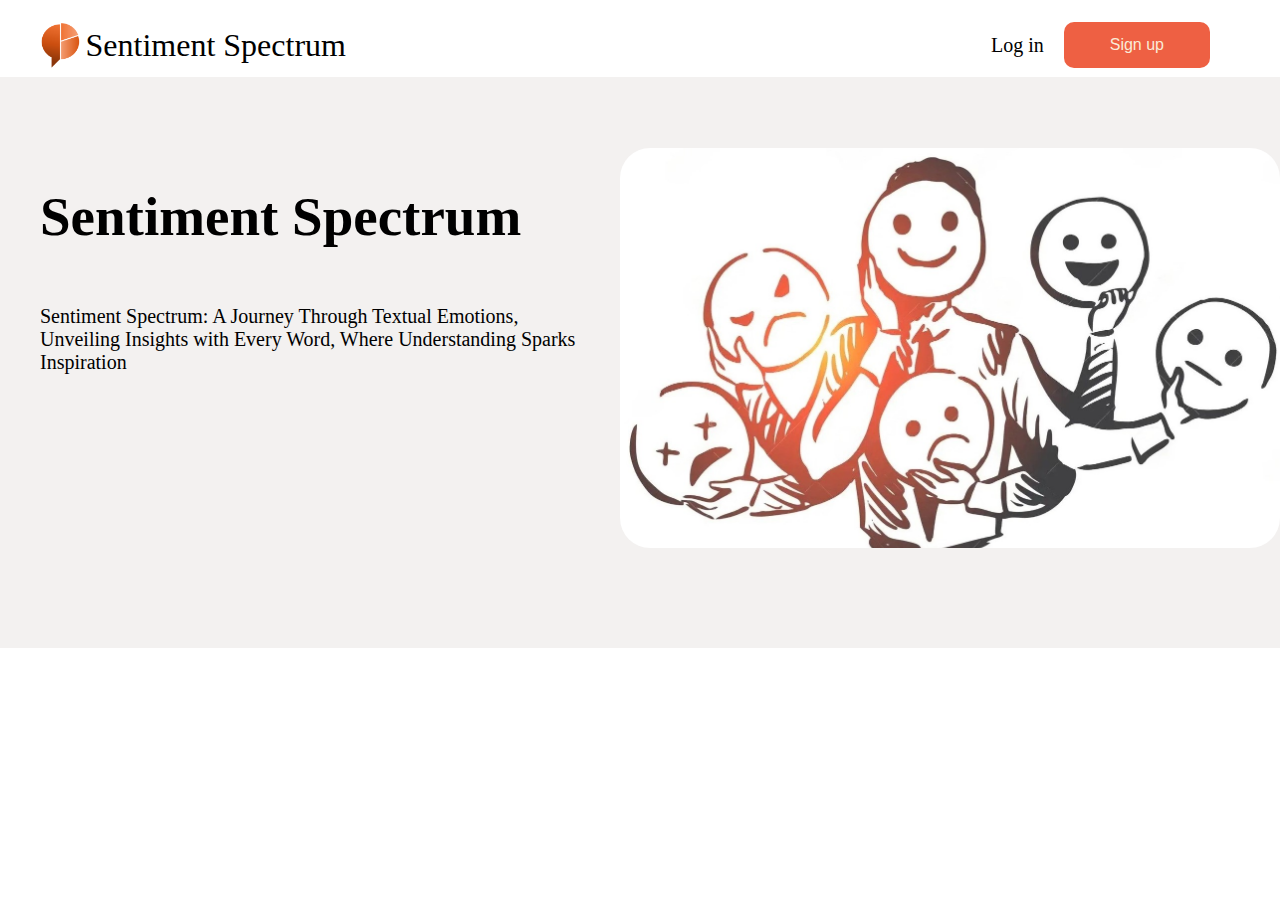
<file: index.html>
<!DOCTYPE html>
<html lang="en">
<head>
    <meta charset="UTF-8">
    <meta name="viewport" content="width=device-width, initial-scale=1.0">
    <link rel="preconnect" href="https://fonts.googleapis.com">
    <link rel="preconnect" href="https://fonts.gstatic.com" crossorigin>
    <link href="https://fonts.googleapis.com/css2?family=Merriweather:wght@700&display=swap" rel="stylesheet">
    <link href="https://fonts.googleapis.com/css2?family=Ubuntu:wght@500&display=swap" rel="stylesheet">
    <title>Sentiment analyzer</title>
    <link rel="stylesheet" href="styles.css">
</head>
<body>
    <div class="main">
        <div id="header">
            <div class="logo">
                <img src="Untitled.png" alt="logo">
                Sentiment Spectrum
            </div>
           <div class="login">
            <a href="login.html"><h4>Log in</h4></a>
              
            <a href="sign up.html">
              <input type="button"  id="btn" value="Sign up">
            </a>
            <!-- <button id="btn">Sign up</button> -->
           </div>
        </div > 
        <div class="content">
            <div class="name">
                <h1>Sentiment Spectrum</h1>
                <p>Sentiment Spectrum: A Journey Through Textual Emotions, Unveiling Insights with Every Word, Where Understanding Sparks Inspiration</p>
            </div>
            <div class="image">
            </div>
        </div>
    </div>
    
</body>
</html>
</file>
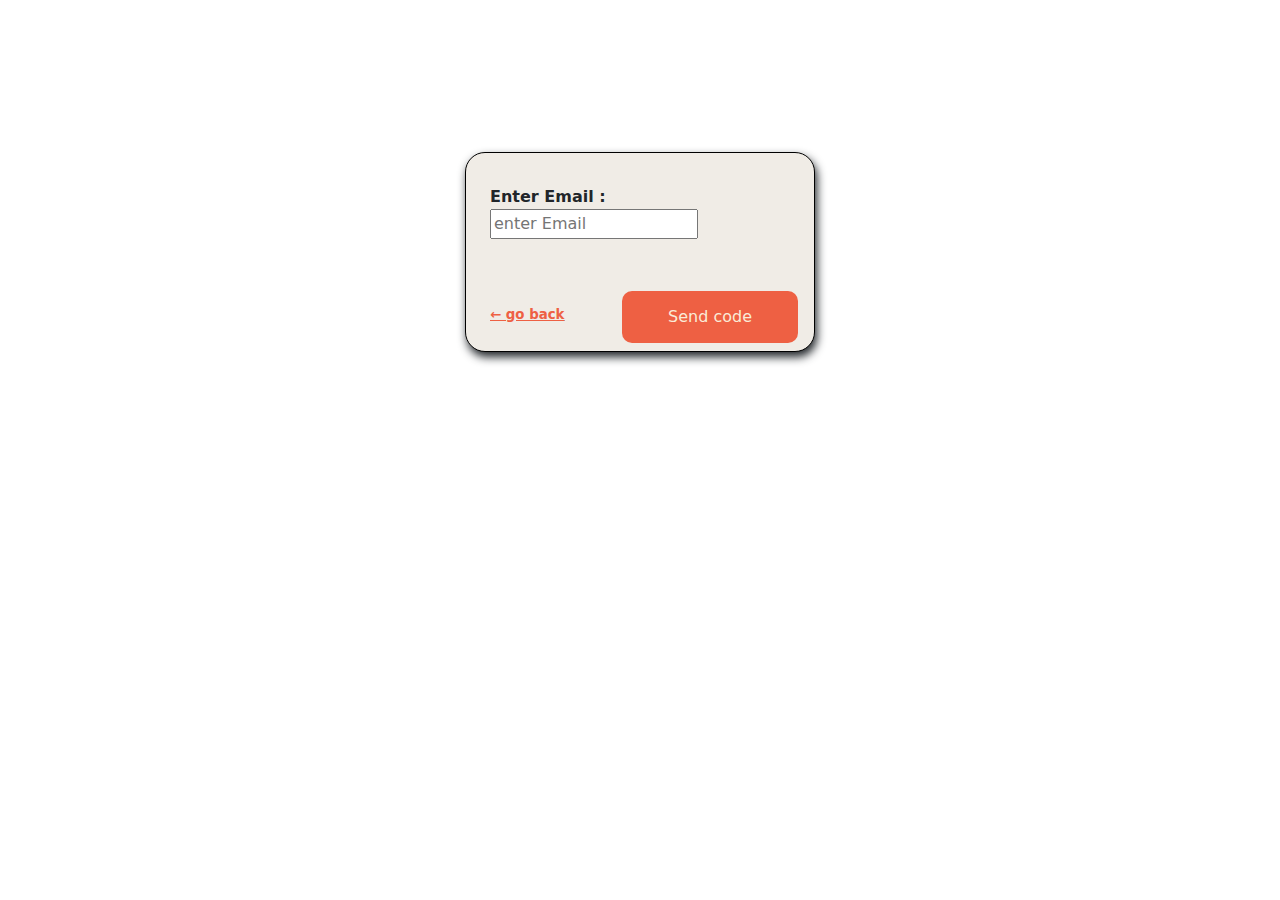
<file: forget.html>
<!DOCTYPE html>
<html lang="en">
<head>
    <meta charset="UTF-8">
    <meta name="viewport" content="width=device-width, initial-scale=1.0">

            <link rel="preconnect" href="https://fonts.googleapis.com">
            <link rel="preconnect" href="https://fonts.gstatic.com" crossorigin>
            <link href="https://fonts.googleapis.com/css2?family=Merriweather:wght@700&display=swap" rel="stylesheet">
            <link href="https://fonts.googleapis.com/css2?family=Ubuntu:wght@500&display=swap" rel="stylesheet">
            <link rel="stylesheet" href="https://cdn.jsdelivr.net/npm/bootstrap@5.3.2/dist/css/bootstrap.min.css">
            <link rel="stylesheet" href="styles4.css">
            <title>Sentiment analysis</title>
        </head>
        <body>
            
            <div class="main">
               <div class="div1">
                <form id="signupForm">
                    <label for="usern"><b>Enter Email :</b> </label>
                    <input type="text" placeholder="enter Email" id="usern">
                    <br><br>
                
                    <div class="tab">
                        <a href="index.html"><p><b>&larr; go back</b></p></a>
                        <div class="div2">
                            <a >
                                <input type="button" class="btn btn-primary" id="btn"  value="Send code" onclick="signup()">
                            </a>
                            <!-- <button class="btn btn-primary" id="btn" onclick="signup()">Sign up</button> -->
                        </div>
                    </div>
                </form>
               </div>
            </div>

            <script src="https://cdn.jsdelivr.net/npm/bootstrap@5.3.2/dist/js/bootstrap.bundle.min.js"></script>
    </body>
</html>
</file>
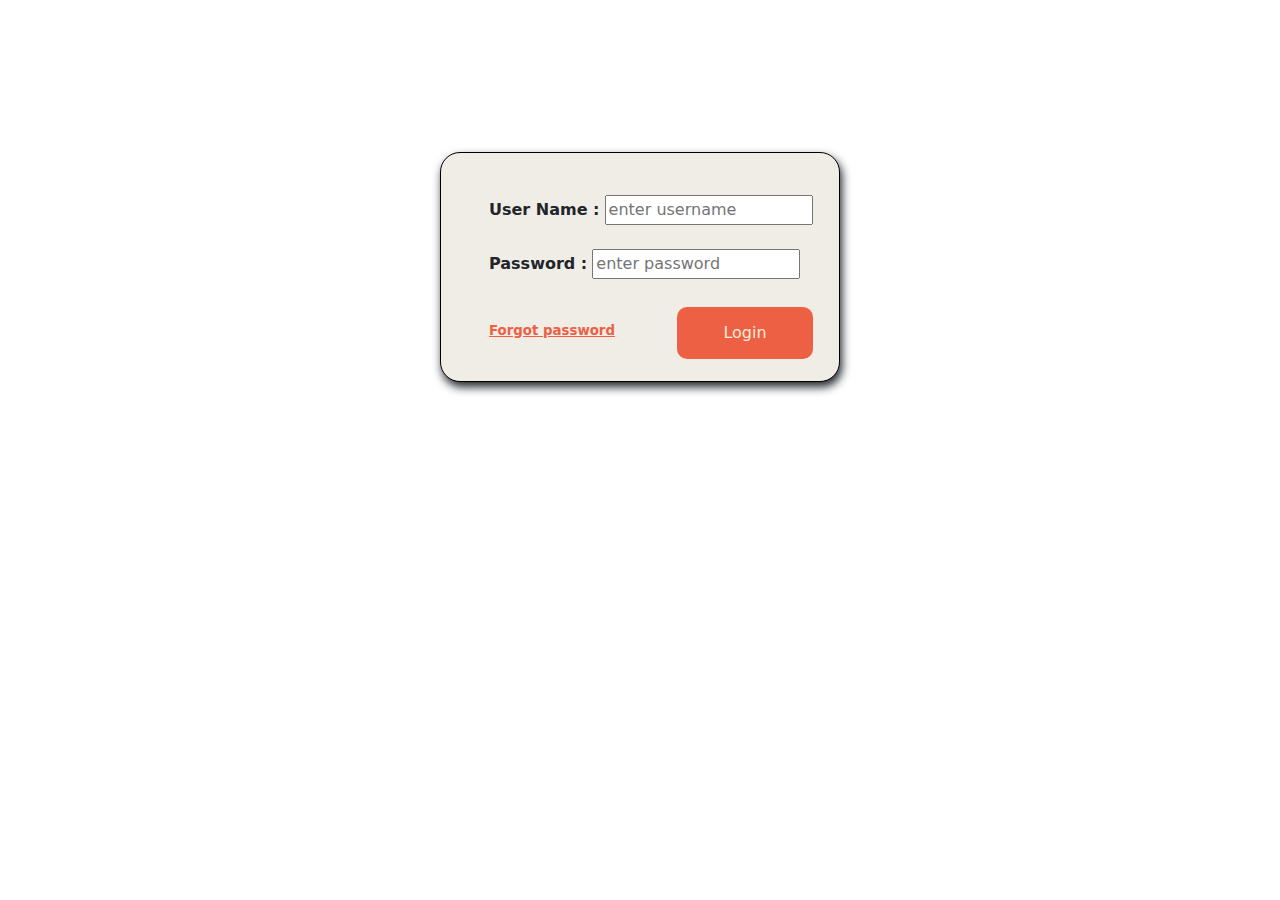
<file: login.html>
<!DOCTYPE html>
<html lang="en">
<head>
    <meta charset="UTF-8">
    <meta name="viewport" content="width=device-width, initial-scale=1.0">
    
    <link rel="preconnect" href="https://fonts.googleapis.com">
    <link rel="preconnect" href="https://fonts.gstatic.com" crossorigin>
    <link href="https://fonts.googleapis.com/css2?family=Merriweather:wght@700&display=swap" rel="stylesheet">
    <link href="https://fonts.googleapis.com/css2?family=Ubuntu:wght@500&display=swap" rel="stylesheet">

    <link rel="stylesheet" href="https://cdn.jsdelivr.net/npm/bootstrap@5.3.2/dist/css/bootstrap.min.css">
    <link rel="stylesheet" href="styles1.css">
    <title>Sentiment Analysis</title>
</head>
<body>
    <div class="main">
       <div class="div1">
        <form id="loginForm">
            <div class="form">
                <label for="usern"><b>User Name :</b> </label>
                <input type="text" placeholder="enter username" id="usern">
                <br><br>
                <label for="password"><b>Password :</b> </label>
                <input type="password" placeholder="enter password" id="password">
                <div class="tab">
                    <a href="forget.html"><p><b>Forgot password</b></p></a>
                    <div class="div2">
                        <a >
                        <input type="button" class="btn btn-primary" id="btn" value="Login" onclick="login()">
                        </a>
                        <!-- <a href="index2.html">
                        <input type="button" class="btn btn-primary" id="btn" value="Sign up">
                        </a> -->
                    </div>
                </div>
            </div>
        </form>
       </div>
    </div>
    
    <script src="https://cdn.jsdelivr.net/npm/bootstrap@5.3.2/dist/js/bootstrap.bundle.min.js"></script>
    <script src="loginscript.js"></script>
</body>
</html>
</file>
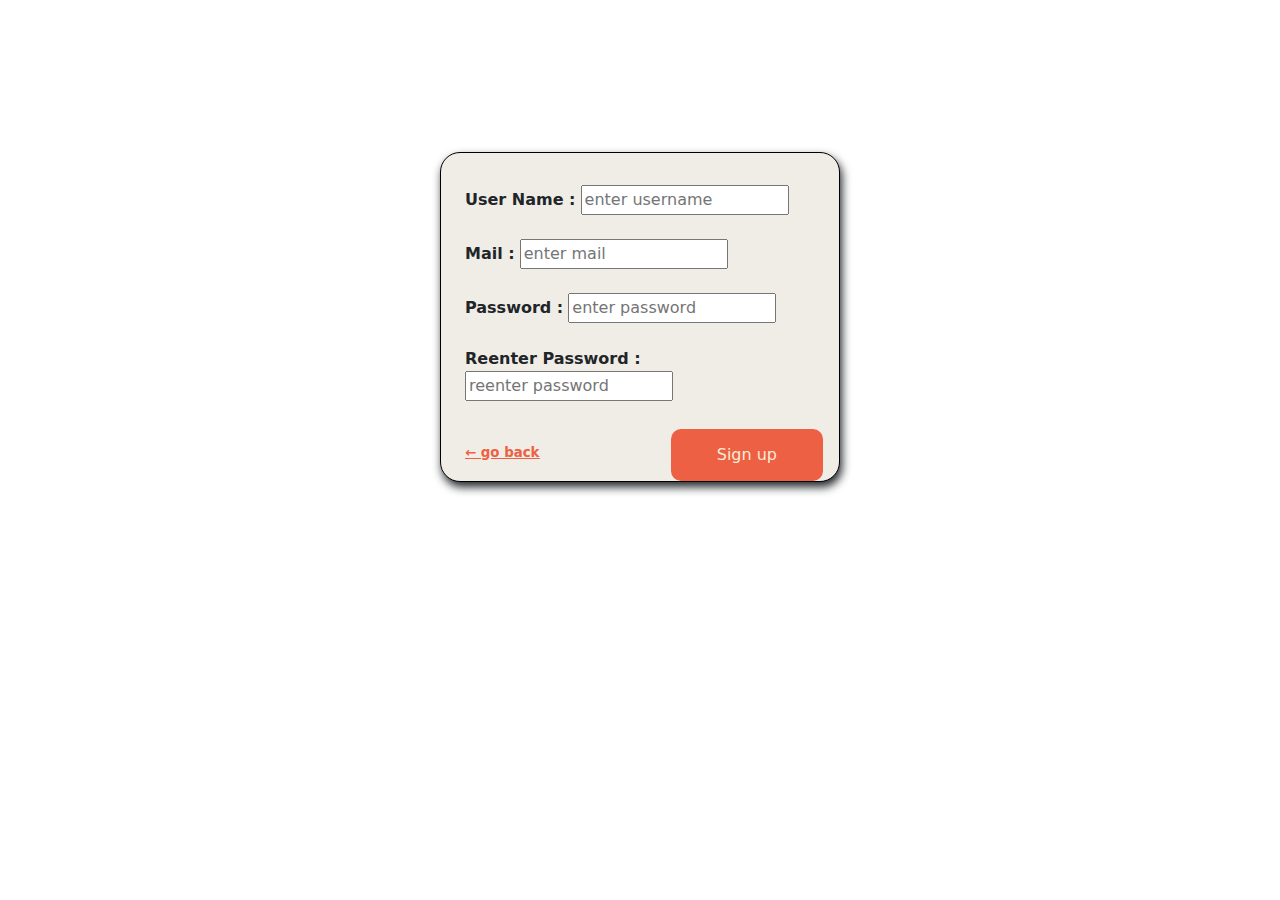
<file: sign up.html>
<!DOCTYPE html>
<html lang="en">
<head>
    <meta charset="UTF-8">
    <meta name="viewport" content="width=device-width, initial-scale=1.0">

            <link rel="preconnect" href="https://fonts.googleapis.com">
            <link rel="preconnect" href="https://fonts.gstatic.com" crossorigin>
            <link href="https://fonts.googleapis.com/css2?family=Merriweather:wght@700&display=swap" rel="stylesheet">
            <link href="https://fonts.googleapis.com/css2?family=Ubuntu:wght@500&display=swap" rel="stylesheet">
            <link rel="stylesheet" href="https://cdn.jsdelivr.net/npm/bootstrap@5.3.2/dist/css/bootstrap.min.css">
            <link rel="stylesheet" href="styles2.css">
            <title>Sentiment analysis</title>
        </head>
        <body>
            
            <div class="main">
               <div class="div1">
                <form id="signupForm">
                    <label for="usern"><b>User Name :</b> </label>
                    <input type="text" placeholder="enter username" id="usern">
                    <br><br>
                    <label for="usermail"><b>Mail :</b> </label>
                    <input type=" email " placeholder="enter mail" id="usermail">
                    <br><br>
                    <label for="password"><b>Password :</b> </label>
                    <input type="password" placeholder="enter password" id="password"><br><br>
                    <label for="repassword"><b>Reenter Password :</b> </label>
                    <input type="password" placeholder="reenter password" id="repassword">
                    <div class="tab">
                        <a href="index.html"><p><b>&larr; go back</b></p></a>
                        <div class="div2">
                            <a >
                                <input type="button" class="btn btn-primary" id="btn"  value="Sign up" onclick="signup()">
                            </a>
                            <!-- <button class="btn btn-primary" id="btn" onclick="signup()">Sign up</button> -->
                        </div>
                    </div>
                </form>
               </div>
            </div>
            <script src="scripts.js"></script>
            <script src="https://cdn.jsdelivr.net/npm/bootstrap@5.3.2/dist/js/bootstrap.bundle.min.js"></script>
    </body>
</html>
</file>
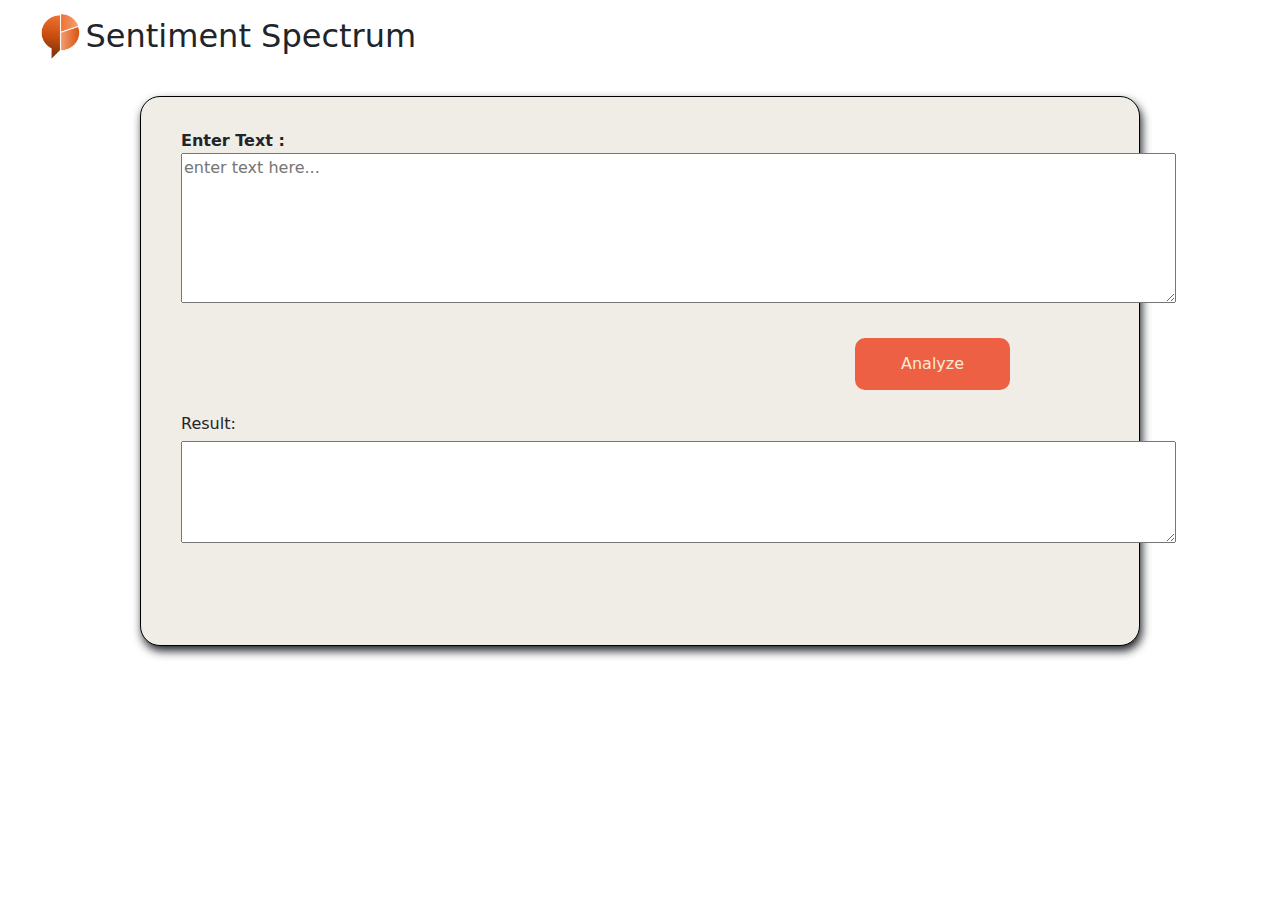
<file: welcome.html>
<!DOCTYPE html>
<html lang="en">
<head>
    <meta charset="UTF-8">
    <meta name="viewport" content="width=device-width, initial-scale=1.0">

            <link rel="preconnect" href="https://fonts.googleapis.com">
            <link rel="preconnect" href="https://fonts.gstatic.com" crossorigin>
            <link href="https://fonts.googleapis.com/css2?family=Merriweather:wght@700&display=swap" rel="stylesheet">
            <link href="https://fonts.googleapis.com/css2?family=Ubuntu:wght@500&display=swap" rel="stylesheet">
            <link rel="stylesheet" href="https://cdn.jsdelivr.net/npm/bootstrap@5.3.2/dist/css/bootstrap.min.css">
            <link rel="stylesheet" href="styles3.css">
            <title>Sentiment analysis</title>
        </head>
        <body>
            
            <div class="main">
                <div id="header">
                    <div class="logo">
                        <img src="Untitled.png" alt="logo">
                        Sentiment Spectrum
                    </div>
                
                </div > 
               <div class="div1">
                <form id="signupForm">
                    <label for="usern"><b>Enter Text :</b> <br></label>
                    <div>
                        <textarea id="textarea input" name="feedback" rows="6" cols="120" placeholder="enter text here..."></textarea>
                    </div>
                     
                    <div class="tab">
            
                        <div class="div2">
                            <a >
                                <input type="button" class="btn btn-primary" id="btn"  value="Analyze" onclick="getEmotionalStatus()">
                            </a>
                            <!-- <button class="btn btn-primary" id="btn" onclick="signup()">Sign up</button> -->
                        </div>
                    </div>
                    <br>
                    <div>
                        <h6>Result:</h6>
                        <textarea id="textarea output" name="feedback" rows="4" cols="120" placeholder=""></textarea>
                    </div>
               </div>
            </div>
            <script src="codescript2.js"></script>
            <script src="https://cdn.jsdelivr.net/npm/bootstrap@5.3.2/dist/js/bootstrap.bundle.min.js"></script>
    </body>
</html>
</file>
<file: styles.css>
body{
    margin: 0;
    padding: 0;
    font-family: 'Josefin Sans', sans-serif;
    font-family: serif;

}
.main{
    display: flex;
    overflow: hidden;
    flex-wrap: wrap;
}
#header{
    display: flex;
    background-color:rgb(255, 255, 255);
    position:sticky;
    top: 0px;
    /* position:fixed; */
    top: 3px;
    height: 4rem;
    width:94%;
    justify-content:space-between;
    padding: 10px 70px 0 40px;
    align-items: center;
    text-decoration: solid;
    font-size:xx-large;
    z-index: 2;
}

.logo{
    display: flex;
    justify-content:end;
    align-items: center;
}
img{
    height: 45px;
    width: auto;
    padding-right: 6px;
}
#btn{
    border: none;
    border-left:50px;
    border-radius: 10px;
    padding: 14px 46px;
    background-color:#EE6043 ;
    color: antiquewhite;
    font-size: 16px;
    font-weight:500;
}
.login{
    display: flex;
    align-items: center;
    font-size:20px;
}
.login h4{
  margin-right: 20px;
  font-size: 20px;
  font: optional;
  font-weight: 500;
}
.content{
    display: flex;
    height: auto;
    /* justify-content: space-around; */
    padding-left: 40px;
    width: 100%;
    background-color:rgb(243, 241, 240);
    padding-top: 74px;
}   
.name{
    height: 500px;
    width: 550px;
}
.image{
    margin-left: 30px;
    height: 400px;
    width: 660px;
    background-image: url(photo.jpeg);
    background-size: cover;
    border-radius: 30px;
}
.name h1{
    font-size:55px;
}
.name p{
    margin-top: 20px;   
    padding-top: 20px;
    font-size:20px;
    font-weight:lighter;
}
.login a{
    text-decoration: none;
    color: black;
}
</file>
<file: styles4.css>
.div1{
    margin: auto;
    margin-top: 250px;
    border: 2px solid black;
    height: 200px;
    width: 280px;
}
.div1{
    border: .5px solid black;
    display: flex;
    width: 350px;
    border-radius: 20px;
    margin-top: 9.5em;
    background-color:rgb(240, 236, 230);
    box-shadow: 2px 5px 10px;
    animation: fadeInFromLeft 1s ease-out;
}
.div2{
    display: flex;
    margin-top: 20px;
    margin-left: 15px;
    align-items: center;
    justify-content: end;
}
p{
    font-size: smaller;
    color:#EE6043;
    text-decoration: underline;
    align-items: center;
    margin: 0;
    margin-top: 15px;
}
#btn{
    margin: 0 0 0 9px;
}
form{
    padding: 2em 1em 2em 1.5em;
    font-weight: 400;
}
.form{
    margin-top: 10px;
    margin-left: 1.5em;
}
.tab{
    margin-top: .5em;
    display: flex;
    justify-content:space-between;
    align-items: center;
}
#btn{
    border: none;
    border-left:50px;
    border-radius: 10px;
    padding: 14px 46px;
    background-color:#EE6043 ;
    color: antiquewhite;
    font-size: 16px;
    font-weight:500;
}
</file>
<file: styles1.css>
.div1{
    margin: auto;
    margin-top: 250px;
    border: 2px solid black;
    height: 230px;
    width: 300px;
}
.div1{
    border: .5px solid black;
    display: flex;
    width: 400px;
    border-radius: 20px;
    margin-top: 9.5em;
    background-color:rgb(240, 236, 230);
    box-shadow: 2px 5px 10px;
    animation: fadeInFromLeft 1s ease-out;
}
.div2{
    display: flex;
    margin-top: 20px;
    margin-left: 15px;
    align-items: center;
    justify-content: end;
}
p{
    font-size: smaller;
    color:#EE6043;
    text-decoration: underline;
    align-items: center;
    margin: 0;
    margin-top: 15px;
}
#btn{
    margin: 0 0 0 9px;
}
form{
    padding: 2em 1em 2em 1.5em;
    font-weight: 400;
}
.form{
    margin-top: 10px;
    margin-left: 1.5em;
}
.tab{
    margin-top: .5em;
    display: flex;
    justify-content:space-between;
    align-items: center;
}
#btn{
    border: none;
    border-left:50px;
    border-radius: 10px;
    padding: 14px 46px;
    background-color:#EE6043 ;
    color: antiquewhite;
    font-size: 16px;
    font-weight:500;
}
</file>
<file: styles2.css>
.div1{
    margin: auto;
    margin-top: 250px;
    border: 2px solid black;
    height: 330px;
    width: 300px;
}
.div1{
    border: .5px solid black;
    display: flex;
    width: 400px;
    border-radius: 20px;
    margin-top: 9.5em;
    background-color:rgb(240, 236, 230);
    box-shadow: 2px 5px 10px;
    animation: fadeInFromLeft 1s ease-out;
}
.div2{
    display: flex;
    margin-top: 20px;
    margin-left: 15px;
    align-items: center;
    justify-content: end;
}
p{
    font-size: smaller;
    color:#EE6043;
    text-decoration: underline;
    align-items: center;
    margin: 0;
    margin-top: 15px;
}
#btn{
    margin: 0 0 0 9px;
}
form{
    padding: 2em 1em 2em 1.5em;
    font-weight: 400;
}
.form{
    margin-top: 10px;
    margin-left: 1.5em;
}
.tab{
    margin-top: .5em;
    display: flex;
    justify-content:space-between;
    align-items: center;
}
#btn{
    border: none;
    border-left:50px;
    border-radius: 10px;
    padding: 14px 46px;
    background-color:#EE6043 ;
    color: antiquewhite;
    font-size: 16px;
    font-weight:500;
}
</file>
<file: styles3.css>
#header{
    display: flex;
    background-color:rgb(255, 255, 255);
    position:sticky;
    top: 0px;
    /* position:fixed; */
    top: 3px;
    height: 3.5rem;
    width:94%;
    justify-content:space-between;
    padding: 10px 70px 0 40px;
    align-items: center;
    text-decoration: solid;
    font-size:xx-large;
    z-index: 2;
}
.logo{
    display: flex;
    justify-content:end;
    align-items: center;
}
img{
    height: 45px;
    width: auto;
    padding-right: 6px;
}
.div1{
    margin: auto;
    border: .5px solid black;
    display: flex;
    width: 1000px;
    height: 550px;
    border-radius: 20px;
    margin-top: 2.5em;
    background-color:rgb(240, 236, 230);
    box-shadow: 2px 5px 10px;
    animation: fadeInFromLeft 1s ease-out;
}
.div2{
    display: flex;
    margin-top: 20px;
    margin-left: 15px;
    align-items: center;
    justify-content: end;
}
p{
    font-size: smaller;
    color:#EE6043;
    text-decoration: underline;
    align-items: center;
    margin: 0;
    margin-top: 15px;
}
#btn{
    margin: 0 0 0 9px;
}
form{
    padding: 2em 1em 2em 2.5em;
    font-weight: 400;
}
.form{
    margin-top: 10px;
    margin-left: 1.5em;
}
.tab{
    margin-top: .5em;
    padding-left: 650px;
    display: flex;
    justify-content:space-between;
    align-items: center;
}
#btn{
    border: none;
    border-left:50px;
    border-radius: 10px;
    padding: 14px 46px;
    background-color:#EE6043 ;
    color: antiquewhite;
    font-size: 16px;
    font-weight:500;
}
</file>
